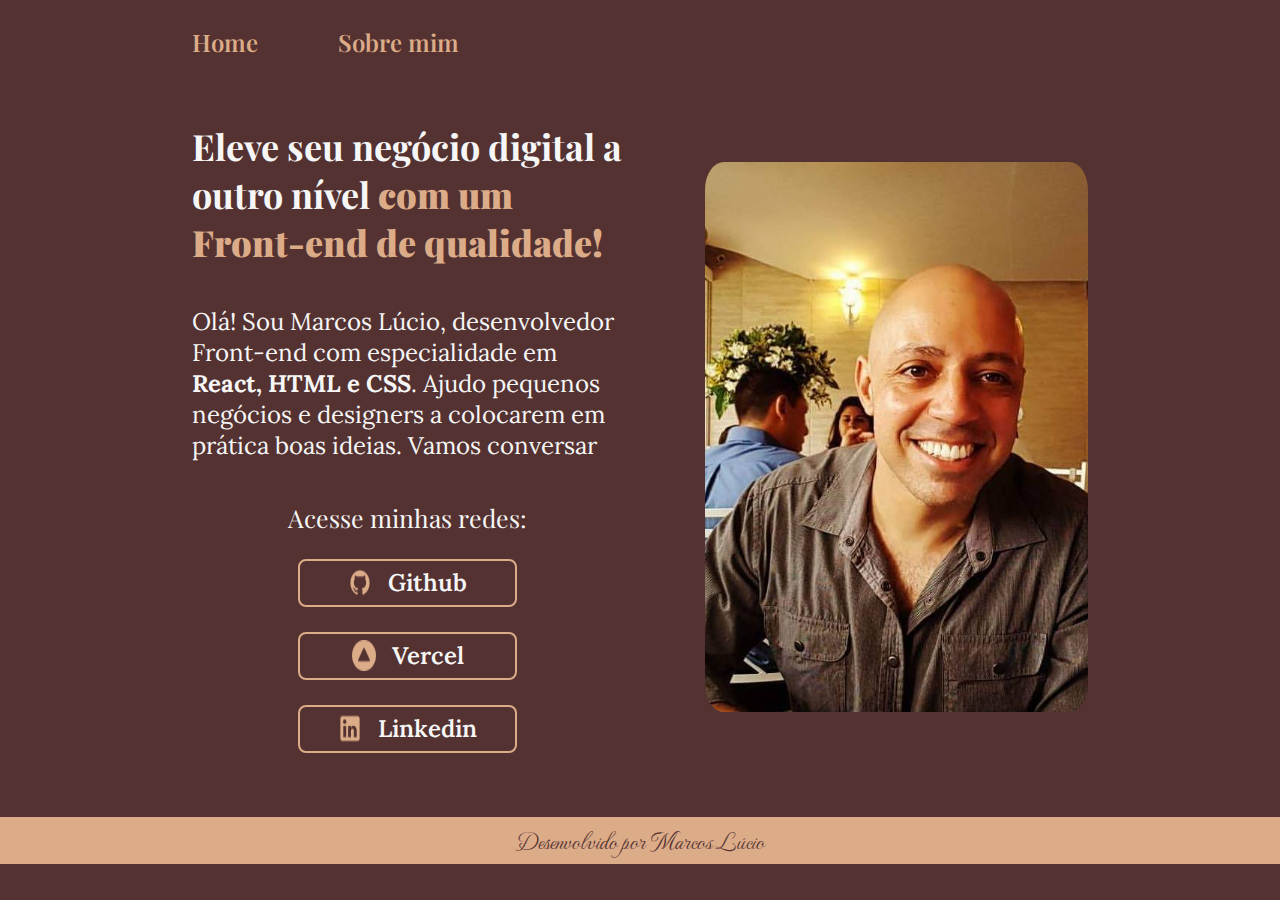
<file: index.html>
<!DOCTYPE html>
<html lang="pt-br">
<head>
    <meta charset="UTF-8">
    <meta http-equiv="X-UA-Compatible" content="IE=edge">
    <meta name="viewport" content="width=device-width, initial-scale=1.0">
    <title>Portfolio</title>
    <link rel="stylesheet" href="./styles/style.css">
</head>
<body>
    <header class="cabecalho">
        <nav class="cabecalho__menu">
            <a class="cabecalho__menu__link" href="index.html">Home</a>
            <a class="cabecalho__menu__link" href="about.html">Sobre mim</a>
        </nav>
    </header>
    <main class="apresentacao"> <!-- classe criada na tag principal para formatar o posicionamento dos elementos (ler sobre flexbox para saber mais) -->
        <section class="apresentacao__conteudo">
            <h1 class="apresentacao__conteudo__titulo">Eleve seu negócio digital a outro nível <strong class="titulo-destaque">com um Front-end de qualidade!</strong></h1>
            <p class="apresentacao__conteudo__texto">Olá! Sou Marcos Lúcio, desenvolvedor Front-end com especialidade em <strong>React, HTML e CSS</strong>. Ajudo pequenos negócios e designers a colocarem em prática boas ideias. Vamos conversar</p>
            <div class="apresentacao__links">
                <h2 class="apresentacao__links_subtitulo">Acesse minhas redes:</h2>
                    <a class="apresentacao__links__botao" href="https://github.com/MarcosLSousa">
                        <img src="./assets/github.png">
                        Github
                    </a>
                    <a class="apresentacao__links__botao" href="https://vercel.com/marcoslsousas-projects">
                        <img src="./assets/triangulo_VERCEL.png">
                        Vercel
                    </a>
                    <a class="apresentacao__links__botao" href="https://www.linkedin.com/in/marcos-lucio-de-sousa">
                        <img src="./assets/linkedin.png">
                        Linkedin
                    </a>
            </div>
        </section>
        <img class="apresentacao__imagem" src="./assets/Foto.jpg" alt="Foto do Marcos"/>
    </main>
    <footer class="rodape">
        <p>Desenvolvido por Marcos Lúcio</p>
    </footer>
</body>
</html>
</file>
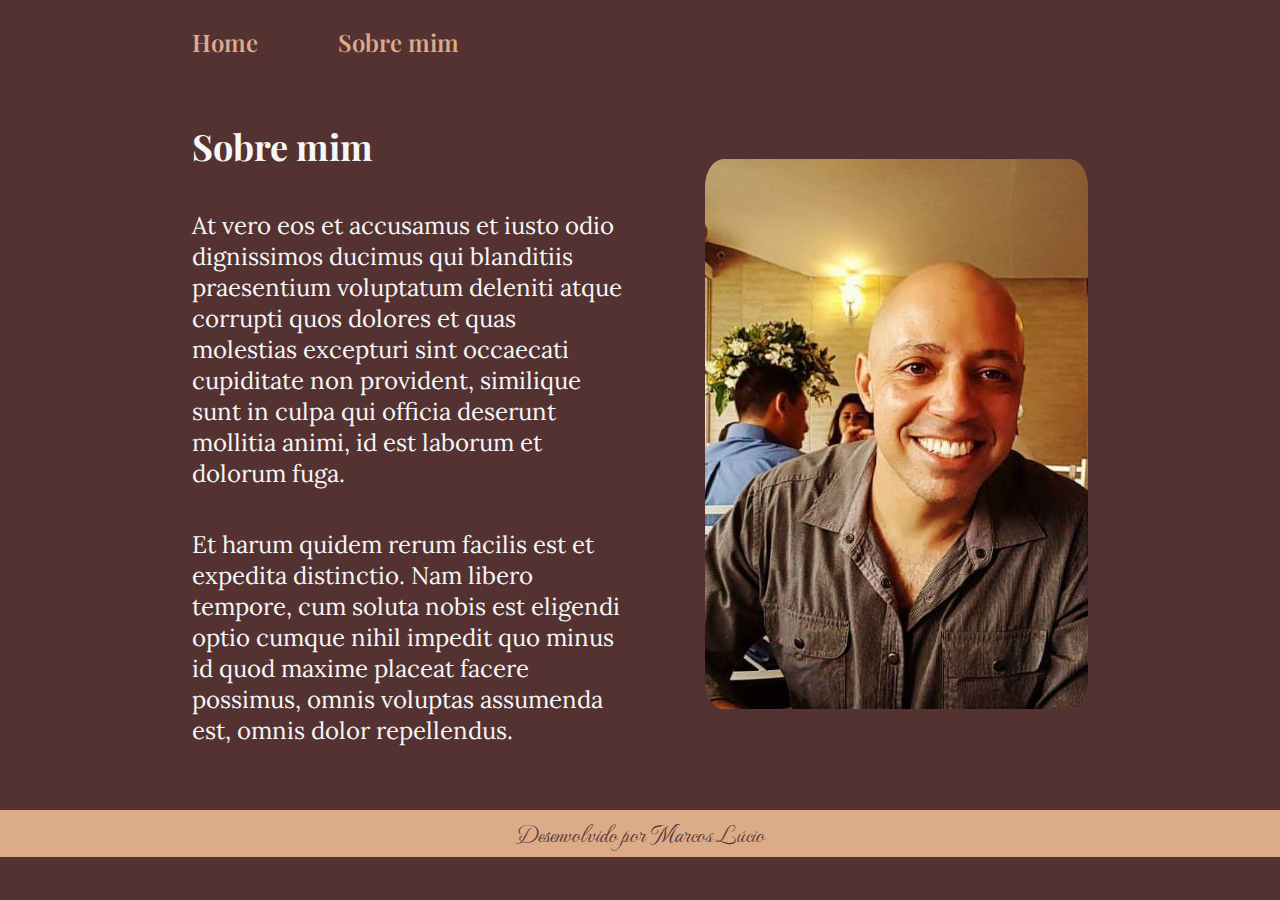
<file: about.html>
<!DOCTYPE html>
<html lang="pt-br">
<head>
    <meta charset="UTF-8">
    <meta name="viewport" content="width=device-width, initial-scale=1.0">
    <title>Sobre mim</title>
    <link rel="stylesheet" href="./styles/style.css">
</head>
<body>
    <header class="cabecalho">
        <nav class="cabecalho__menu">
            <a class="cabecalho__menu__link" href="index.html">Home</a>
            <a class="cabecalho__menu__link" href="about.html">Sobre mim</a>
        </nav>
    </header>

    <main class="apresentacao">
        <section class="apresentacao__conteudo">
            <h1 class="apresentacao__conteudo__titulo">Sobre mim</h1>
            <p class="apresentacao__conteudo__texto">At vero eos et accusamus et iusto odio dignissimos ducimus qui blanditiis praesentium voluptatum deleniti atque corrupti quos dolores et quas molestias excepturi sint occaecati cupiditate non provident, similique sunt in culpa qui officia deserunt mollitia animi, id est laborum et dolorum fuga.</p>
            <p class="apresentacao__conteudo__texto">Et harum quidem rerum facilis est et expedita distinctio. Nam libero tempore, cum soluta nobis est eligendi optio cumque nihil impedit quo minus id quod maxime placeat facere possimus, omnis voluptas assumenda est, omnis dolor repellendus. 
            </p>
        </section>
        <img class="apresentacao__imagem" src="./assets/Foto.jpg" alt="Foto do Marcos"/>
    </main>

    <footer class="rodape">
        <p>Desenvolvido por Marcos Lúcio</p>
    </footer>

</body>
</html>
</file>
<file: styles/style.css>
@import url('https://fonts.googleapis.com/css2?family=Lora:ital,wght@0,400..700;1,400..700&family=MonteCarlo&family=Playfair+Display:wght@400;600&display=swap'); /* import das fontes utilizadas no nosso projeto, obtidas no Google Fonts. */

/* Variáveis globais CSS */
:root {
    --cor-primaria: #533231;
    --cor-secundaria: #F6F6F6;
    --cor-terciaria: #DCAB88;
    --cor-hover: #80514F;

    --fonte-primaria: 'Playfair Display', serif;
    --fonte-secundaria: 'Lora', serif;
    --fonte-rodape: 'MonteCarlo', cursive;
}

* {     /*retira o espaçamento da margin e padding de toda a pág. que são atribuídos por padrão nas páginas. */
    margin: 0;
    padding: 0;
}

body{
    box-sizing: border-box; /*nao deixa o conteúdo do elemento filho extrapolar a box do elemento pai */
    /*height: 100vh; /* vh = viewport height. Deixa o body com 100% da tela. Utilizar width: 100% para ocupar toda a tela.
    - Exemplo para centralizar os elementos no centro da tela:
    body {
    display: flex;
    justify-content: center;
    align-items: center;
    height: 100vh;
    width: 100%;
    - Flexbox: responsividade e alinhamento
    No seu CSS, selecione o container principal e defina display: flex;.
    Use flex-direction: row; ou column; para ajustar a direção dos itens.
    Adicione flex-wrap: wrap; para permitir que os itens se ajustem e mudem de linha conforme o tamanho da tela.
    }
    */
    background-color: var(--cor-primaria);
    color: var(--cor-secundaria);
}

.cabecalho {
    padding: 2% 0% 0% 15%;
}

.cabecalho__menu {
    display: flex;
    gap: 80px;
}

.cabecalho__menu__link {
    font-family: 'Playfair Display', serif;
    font-size: 1.5rem; /* REM é unidade de medida de tamanho autoajustável na tela, baseada nas config. do navegador do usuário final. Ou seja, mudando, p. ex., tamanho da fonte no navegador, a fonte do site muda de tamanho  (o que não aconteceria setando px por exemplo). 
    Pra calcular devemos dividir o px por 16. Ex.: 32px/16 = 2rem. */
    font-weight: 600;
    color: var(--cor-terciaria);
    text-decoration: none;
}

.apresentacao { /* classe criada na tag principal para formatar o posicionamento dos elementos (ler sobre flexbox para saber mais)*/
    padding: 5% 15%;
    display: flex; /* flex para podermos utilizar o flexbox https://css-tricks.com/snippets/css/a-guide-to-flexbox/*/
    align-items: center; /*https://css-tricks.com/snippets/css/a-guide-to-flexbox */
    justify-content: space-between;
    gap: 82px;
}

.apresentacao__conteudo {
    width: 50%;
    display: flex;
    flex-direction: column;
    gap: 40px;
}

.apresentacao__conteudo__titulo {
    font-size: 2.25rem;
    font-family: var(--fonte-primaria);
}

.titulo-destaque {
    color: var(--cor-terciaria);
}

.apresentacao__conteudo__texto {
    font-size: 1.5rem;
    font-family: var(--fonte-secundaria);
}

.apresentacao__links {
    display: flex;
    flex-direction: column;
    justify-content: space-between;
    align-items: center;
    gap: 25px;
}

.apresentacao__links_subtitulo {
    font-family: var(--fonte-primaria);
    font-weight: 400;
    font-size: 1.55rem;
}

.apresentacao__links__botao {
    /* background-color: #DCAB88; **Atalho para coment: ctrl+k ctrl+c** */ 
    display: flex;
    justify-content: center;
    gap: 16px;
    width: 50%;
    text-align: center;
    border-radius: 8px;
    border: 2px solid var(--cor-terciaria);
    font-size: 1.5rem;
    font-weight: 600;
    padding: 6.5px 0; /*o segundo valor (0) é referente ao eixo horizontal que ficou em zero porque não queremos alterar */
    text-decoration: none;
    color: var(--cor-secundaria); 
    font-family: var(--fonte-secundaria);
}

.apresentacao__links__botao:hover {
    background-color: var(--cor-hover);
    padding: 1.5%;
}

.apresentacao__imagem {
    max-width:  700px;
    max-height: 550px;
    width: auto;
    height: auto;
    border-radius: 5%;
}

.rodape {
    padding: 3px;
    color: var(--cor-primaria);
    background-color: var(--cor-terciaria);
    text-align: center;
    font-family: var(--fonte-rodape);
    font-size: 1.5rem;
}

@media (max-width: 1150px) { /*Se a largura da tela ficar menor que esse valor (podemos testar pelo Figma), então implementa as configs. abaixo */
    /* Podemos condicionar um intervalo de tamanho de tela, mín e máx, exemplo: 
    @media (min-width: 480px ) and (max-width: 800px) */
    .cabecalho {
        padding: 10% 0% 5% 0%;
    }

    .cabecalho__menu {
        justify-content: center;
    }

    .apresentacao {
        flex-direction: column-reverse;
        padding: 5%;
    }

    .apresentacao__conteudo {
        width: auto;
    }
}
</file>
